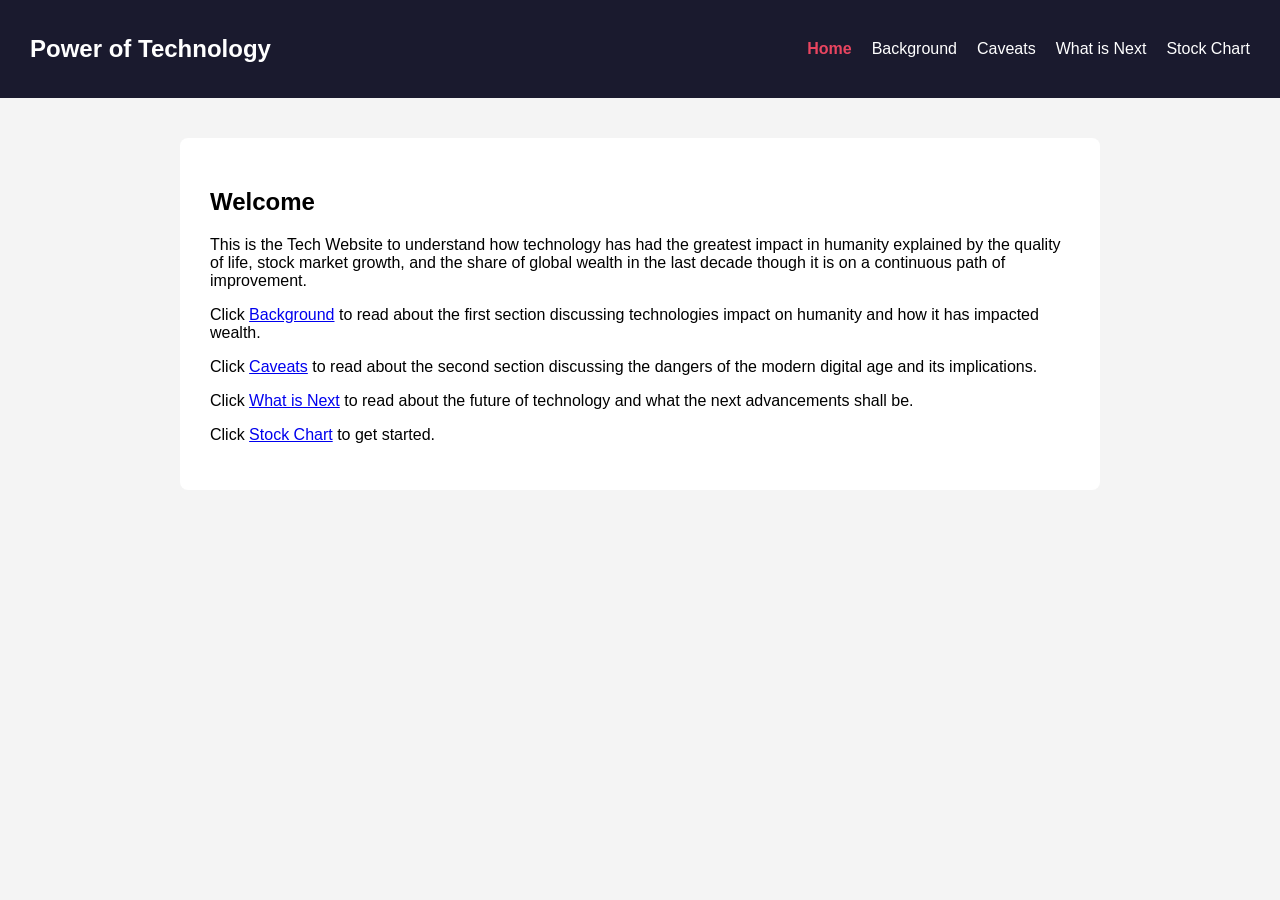
<file: index.html>
<!DOCTYPE html>
<html>
<head>
  <title>Power of Technology</title>
  <link rel="stylesheet" href="styles.css">
</head>
<body>

  <nav>
    <h1>Power of Technology</h1>
    <ul>
      <li><a href="index.html" class="active">Home</a></li>
      <li><a href="nav1.html">Background</a></li>
      <li><a href="nav2.html">Caveats</a></li>
      <li><a href="nav3.html">What is Next</a></li>
      <li><a href="stockchart.html">Stock Chart</a></li>
    </ul>
  </nav>

  <main>
    <h2>Welcome</h2>
    <p>This is the Tech Website to understand how technology has had the greatest impact in humanity explained by the quality of life, stock market growth, and the share of global wealth in the last decade though it is on a continuous path of improvement.</p>
    <p>Click <a href="nav1.html">Background</a> to read about the first section discussing technologies impact on humanity and how it has impacted wealth.</p>
    <p>Click <a href="nav2.html">Caveats</a> to read about the second section discussing the dangers of the modern digital age and its implications.</p>
    <p>Click <a href="nav3.html">What is Next</a> to read about the future of technology and what the next advancements shall be.</p>
    <p>Click <a href="stockchart.html">Stock Chart</a> to get started.</p>
  </main>

</body>
</html>
</file>
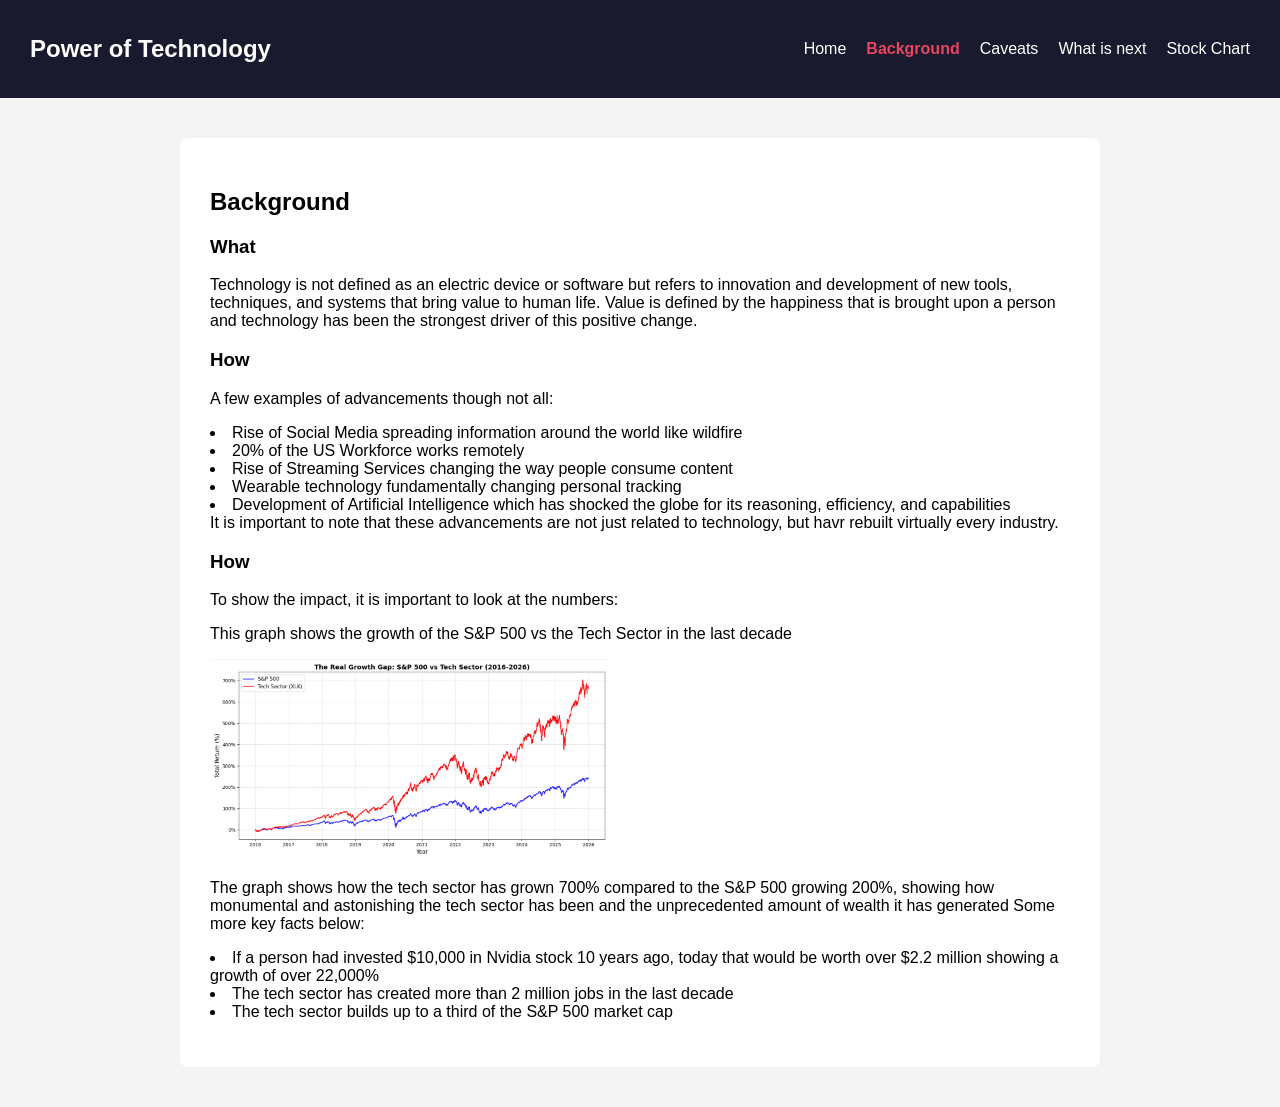
<file: nav1.html>
<!DOCTYPE html>
<html>
<head>
  <title>Background</title>
  <link rel="stylesheet" href="styles.css">
</head>
<body>

  <nav>
    <h1>Power of Technology</h1>
    <ul>
      <li><a href="index.html">Home</a></li>
      <li><a href="nav1.html" class="active">Background</a></li>
      <li><a href="nav2.html">Caveats</a></li>
      <li><a href="nav3.html">What is next</a></li>
      <li><a href="stockchart.html">Stock Chart</a></li>
    </ul>
  </nav>

  <main>
    <h2>Background</h2>

    <h3>What</h3>
    <p>
        Technology is not defined as an electric device or software but refers to innovation and development of new tools, techniques, and systems that bring value to human life. Value is defined by the happiness that is brought upon a person and technology has been the strongest driver of this positive change. 
    </p>
    <h3>How</h3>
    <p>
        A few examples of advancements though not all:
            <li>Rise of Social Media spreading information around the world like wildfire</li>
            <li>20% of the US Workforce works remotely</li>
            <li>Rise of Streaming Services changing the way people consume content</li>
            <li>Wearable technology fundamentally changing personal tracking</li>
            <li>Development of Artificial Intelligence which has shocked the globe for its reasoning, efficiency, and capabilities</li>
        It is important to note that these advancements are not just related to technology, but havr rebuilt virtually every industry.
    </p>
    <h3>How</h3>
    <p>To show the impact, it is important to look at the numbers:</p>

    <p>This graph shows the growth of the S&P 500 vs the Tech Sector in the last decade</p>
    <img src="Images/test_image.png.png" alt="Test Image" width="400">
    <p>
        The graph shows how the tech sector has grown 700% compared to the S&P 500 growing 200%, showing how monumental and astonishing the tech sector has been and the unprecedented amount of wealth it has generated
        Some more key facts below:
            <li>If a person had invested $10,000 in Nvidia stock 10 years ago, today that would be worth over $2.2 million showing a growth of over 22,000% </li>
            <li>The tech sector has created more than 2 million jobs in the last decade</li>
            <li>The tech sector builds up to a third of the S&P 500 market cap</li>
    </p>
    

  </main>

</body>
</html>
</file>
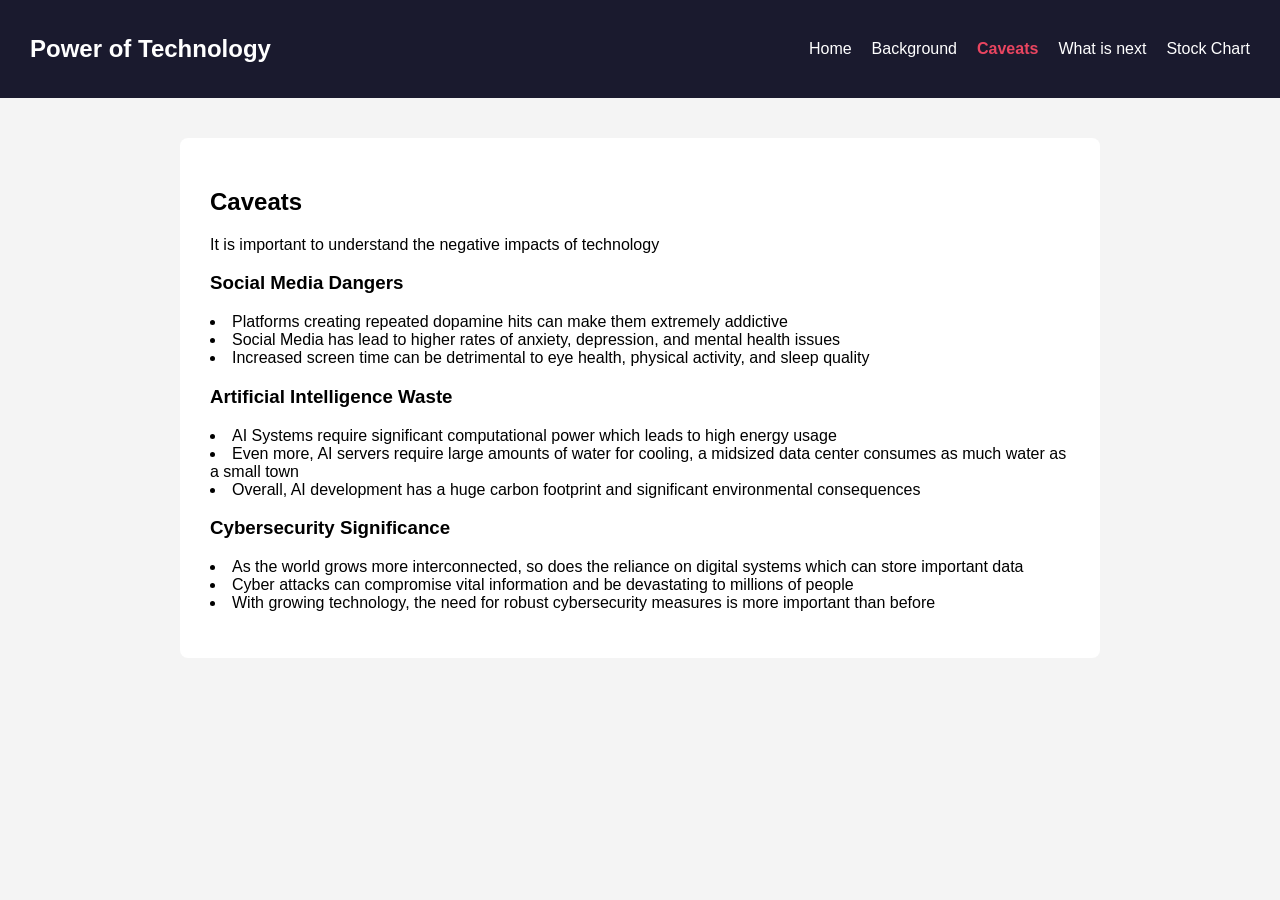
<file: nav2.html>
<!DOCTYPE html>
<html>
<head>
  <title>Caveats</title>
  <link rel="stylesheet" href="styles.css">
</head>
<body>

   <nav>
    <h1>Power of Technology</h1>
    <ul>
      <li><a href="index.html">Home</a></li>
      <li><a href="nav1.html">Background</a></li>
      <li><a href="nav2.html" class="active">Caveats</a></li>
      <li><a href="nav3.html">What is next</a></li>
      <li><a href="stockchart.html">Stock Chart</a></li>
    </ul>
  </nav>


  <main>
    <h2>Caveats</h2>
    <p>It is important to understand the negative impacts of technology</p>
    <h3>Social Media Dangers</h3>
    <p>
        <li>Platforms creating repeated dopamine hits can make them extremely addictive</li>
        <li>Social Media has lead to higher rates of anxiety, depression, and mental health issues</li>
        <li>Increased screen time can be detrimental to eye health, physical activity, and sleep quality</li>
    </p>
    <h3>Artificial Intelligence Waste</h3>
    <p>
        <li>AI Systems require significant computational power which leads to high energy usage</li>
        <li>Even more, AI servers require large amounts of water for cooling, a midsized data center consumes as much water as a small town</li>
        <li>Overall, AI development has a huge carbon footprint and significant environmental consequences </li>
    </p>
    <h3>Cybersecurity Significance</h3>
    <p>
        <li>As the world grows more interconnected, so does the reliance on digital systems which can store important data</li>
        <li>Cyber attacks can compromise vital information and be devastating to millions of people</li>
        <li>With growing technology, the need for robust cybersecurity measures is more important than before</li>
    </p>
  
</main>

</body>
</html>
</file>
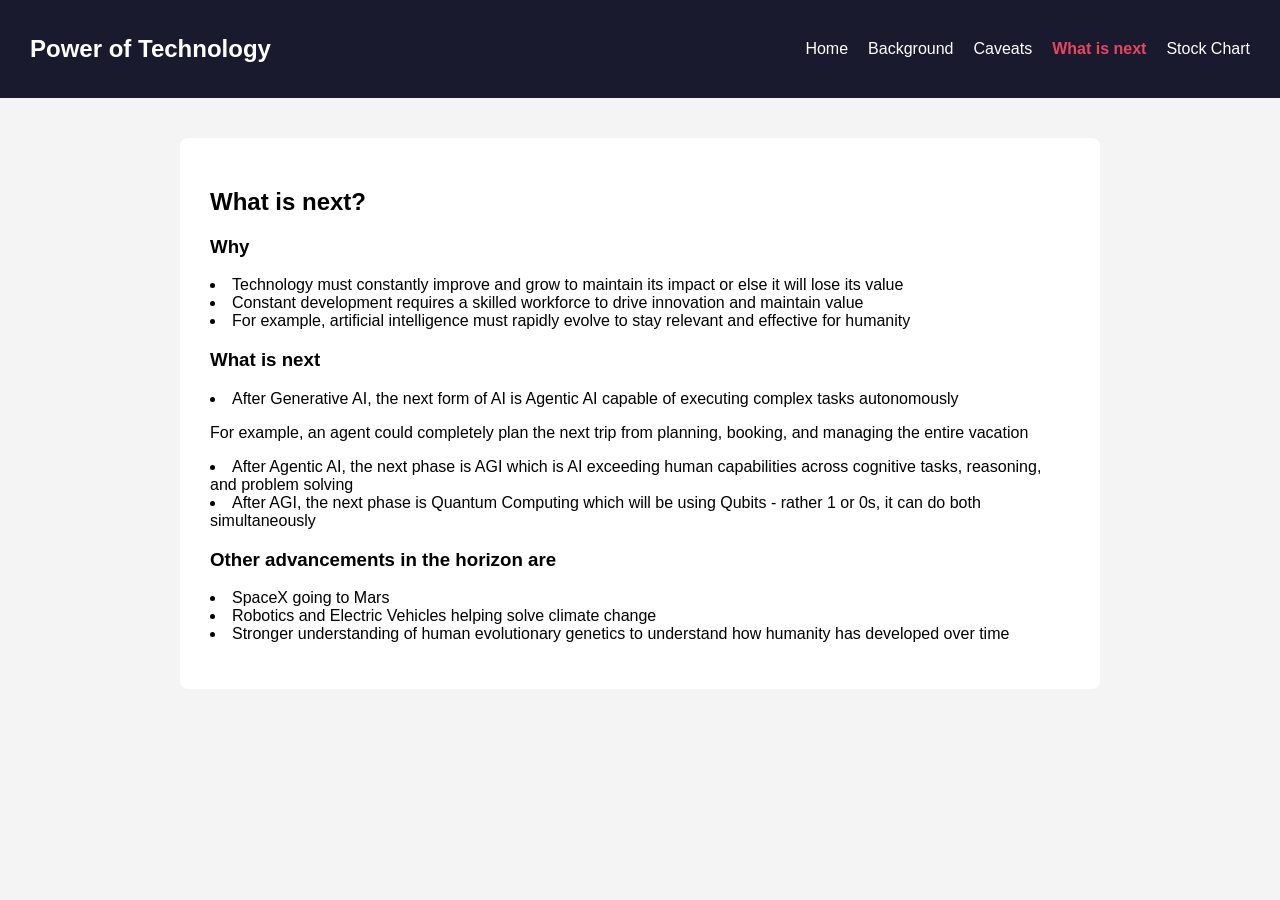
<file: nav3.html>
<!DOCTYPE html>
<html>
<head>
  <title>What is next</title>
  <link rel="stylesheet" href="styles.css">
</head>
<body>

  <nav>
    <h1>Power of Technology</h1>
    <ul>
      <li><a href="index.html">Home</a></li>
      <li><a href="nav1.html">Background</a></li>
      <li><a href="nav2.html">Caveats</a></li>
      <li><a href="nav3.html" class="active">What is next</a></li>
      <li><a href="stockchart.html">Stock Chart</a></li>
    </ul>
  </nav>


  <main>
    <h2>What is next?</h2>
    <h3>Why</h3>
    <p>
        <li>Technology must constantly improve and grow to maintain its impact or else it will lose its value</li>
        <li>Constant development requires a skilled workforce to drive innovation and maintain value</li>
        <li>For example, artificial intelligence must rapidly evolve to stay relevant and effective for humanity</li>
    </p>

    <h3>What is next</h3>
    <p>
        <li>After Generative AI, the next form of AI is Agentic AI capable of executing complex tasks autonomously</li>
    <p>For example, an agent could completely plan the next trip from planning, booking, and managing the entire vacation</p>
        <li>After Agentic AI, the next phase is AGI which is AI exceeding human capabilities across cognitive tasks, reasoning, and problem solving</li>
        <li>After AGI, the next phase is Quantum Computing which will be using Qubits - rather 1 or 0s, it can do both simultaneously</li>
    <h3>Other advancements in the horizon are</h3>
        <li>SpaceX going to Mars</li>
        <li>Robotics and Electric Vehicles helping solve climate change</li>
        <li>Stronger understanding of human evolutionary genetics to understand how humanity has developed over time</li>
    </p>
  </main>

</body>
</html>
</file>
<file: styles.css>
body {
  font-family: Arial, sans-serif;
  background: #f4f4f4;
  margin: 0;
}


nav {
  background: #1a1a2e;
  color: white;
  padding: 15px 30px;
  display: flex;
  justify-content: space-between;
  align-items: center;
}

nav ul {
  list-style: none;
  display: flex;
  gap: 20px;
  margin: 0;
  padding: 0;
}

nav a {
  color: white;
  text-decoration: none;
}

nav a:hover {
  color: #e94560;
}

nav a.active {
  color: #e94560;
  font-weight: bold;
}


main {
  max-width: 860px;
  margin: 40px auto;
  background: white;
  padding: 30px;
  border-radius: 8px;
}


input {
  padding: 10px;
  font-size: 16px;
  width: 250px;
  border: 1px solid #ccc;
  border-radius: 4px;
}


button {
  padding: 10px 20px;
  font-size: 16px;
  background: #1a1a2e;
  color: white;
  border: none;
  border-radius: 4px;
  cursor: pointer;
}

button:hover {
  background: #e94560;
}

#status {
  margin-top: 15px;
  font-size: 16px;
  color: #1a1a2e;
}
</file>
